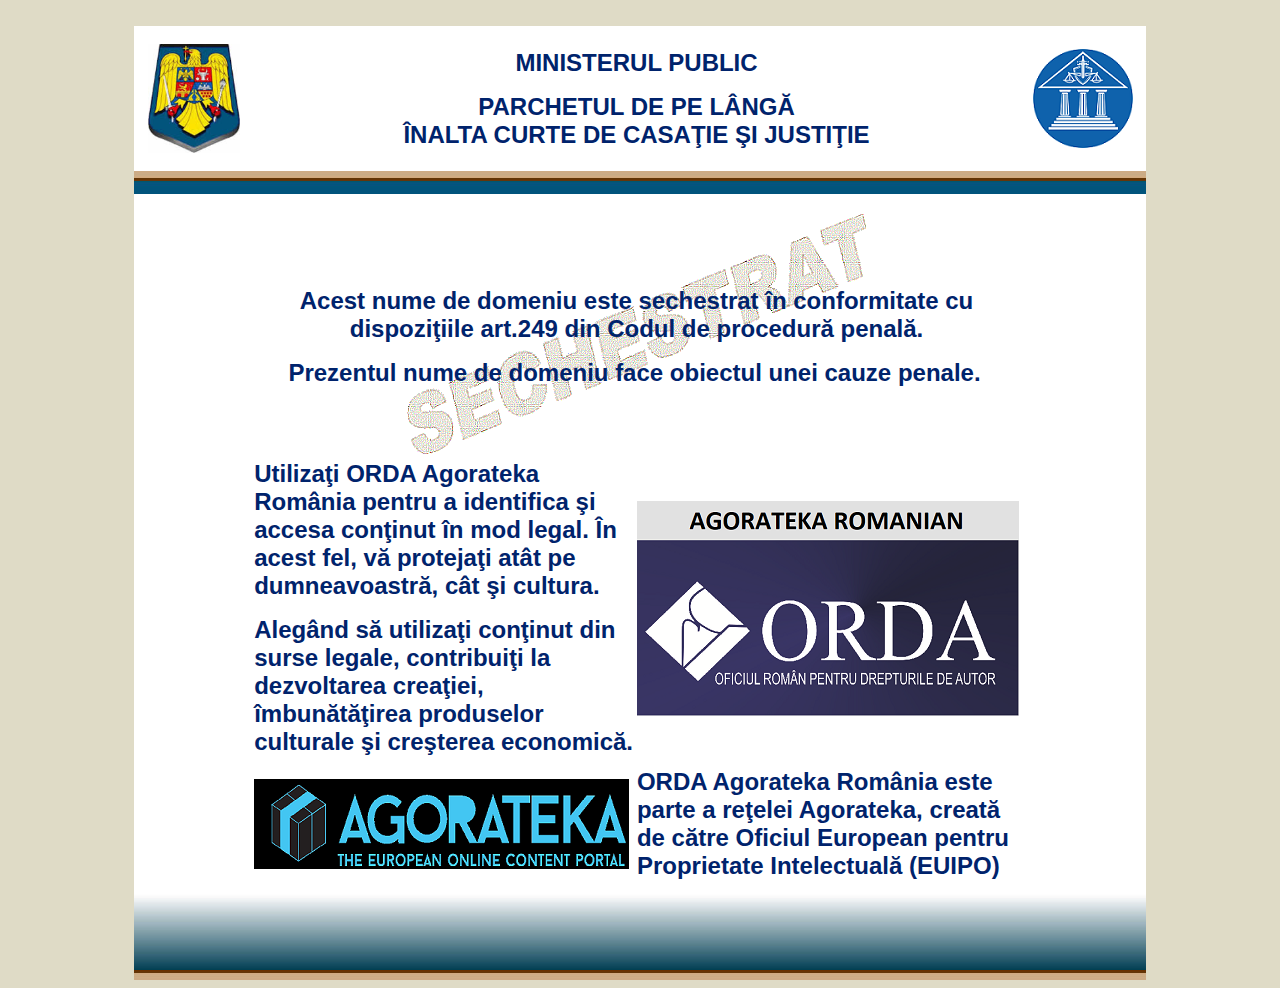
<file: index.html>
<html><head><meta http-equiv="Content-Type" content="text/html; charset=UTF-8">


<title>New Page 1</title>

<style type="text/css">
.auto-style1 {
	border-width: 0px;
}
</style>

</head>

<body bgcolor="#DFDBC6">
<div align="center">

&nbsp;<table border="0" width="80%" height="90%" bgcolor="#FFFFFF" style="border-collapse: collapse; font-style: normal;">
	<tbody><tr height="145" align="center">
		<td width="164"><img src="./New Page 1_files/stema_relief.jpg" width="92" height="109"></td>
		<td colspan="3"> 
		<p align="center">
		<b>
		<font face="Arial" color="#00236C" size="5">MINISTERUL PUBLIC</font>
		
		</b></p>
		<p align="center" style="margin-top: 0; margin-bottom: 0">
		<b>
		
		<font face="Arial" color="#00236C" size="5">PARCHETUL DE PE L<span lang="ro">ÂNG&#258;</span></font></b></p>
		<p style="margin-top: 0; margin-bottom: 0" align="center"><b>
		<span lang="ro"><font color="#00236C" size="5" face="Arial">ÎNALTA CURTE DE 
		CASA&#354;IE &#350;I JUSTI&#354;IE</font></span></b>
	  </p></td>
		<td width="169" align="center">
		<a href="http://www.mpublic.ro/" target="_blank">
		<img src="./New Page 1_files/logo_mic.png" width="100" height="99" alt="" class="auto-style1"></a></td>
	</tr>
	<tr>
		<td colspan="5" height="23" background="./New Page 1_files/bordura_sus.jpg">&nbsp;</td>
	</tr>
	
		<tr>
		<td>&nbsp;</td>
		<td colspan="3">&nbsp;</td>
		<td>&nbsp;</td>
	</tr>
	
	

		<tr>
		<td width="164">&nbsp;</td>
		<td height="245" colspan="3" background="./New Page 1_files/background_mic.gif" style="background-repeat: no-repeat; background-position:top center;">
			<p align="center"><b>
			<font face="Arial" size="5" color="#00236C">Acest nume de domeniu 
			este sechestrat
			<span lang="ro">în conformitate cu dispozi&#355;iile art.</span>249<span lang="ro"> din Codul de 
			procedur&#259; penal&#259;.</span></font></b></p>
			<p align="center">
			<b>
			<font face="Arial" size="5" color="#00236C">
			<span lang="ro">Prezentul nume de domeniu face obiectul unei cauze 
			penal</span>e<span lang="ro">.</span></font></b>&nbsp;</p></td>
		<td width="169">&nbsp;</td>
	</tr>
	
	

		<tr>
		  <td height="246">&nbsp;</td>
		  <td colspan="2"><p><font face="Arial" size="4" color="#00236C"><b><font face="Arial" size="5" color="#00236C">Utiliza&#355;i ORDA Agorateka România pentru a identifica &#351;i accesa con&#355;inut în mod legal. În acest fel, v&#259; proteja&#355;i atât pe dumneavoastr&#259;, cât &#351;i cultura.</font></b></font></p>
		    <p><font face="Arial" size="4" color="#00236C"><b><font face="Arial" size="5" color="#00236C"><span lang="ro">Alegând s&#259; utiliza&#355;i con&#355;inut din surse legale, contribui&#355;i la dezvoltarea crea&#355;iei, îmbun&#259;t&#259;&#355;irea produselor culturale &#351;i cre&#351;terea economic&#259;.</span></font></b></font></p>
	      <font face="Arial" size="4" color="#00236C"><b>	      </b></font></td>
		  <td width="355">
		  <a href="https://orda.ro/agorateka-romanian/" target="_blank">
		  <img src="./New Page 1_files/Orda_mic.png" width="382" height="215" alt="" class="auto-style1"></a></td>
		  <td>&nbsp;</td>
    </tr>
		<tr>
		  <td height="133">&nbsp;</td>
		  <td width="386"><a href="https://agorateka.eu/" target="_blank">
		  <img src="./New Page 1_files/agorateka_mic.png" alt="" width="375" height="90" align="left" class="auto-style1"></a></td>
		  <td colspan="2"><font face="Arial" size="5" color="#00236C"><b>
		  <p>ORDA Agorateka România este parte a re&#355;elei Agorateka, creat&#259; de c&#259;tre Oficiul European pentru Proprietate Intelectual&#259; (EUIPO)</p></b></font></td>
		  <td>&nbsp;</td>
    </tr>
	
	

		<tr>
		<td colspan="5" height="90" background="./New Page 1_files/bordura_jos.jpg">&nbsp;</td>
	</tr>
	
	

</tbody></table>
</div>


</body></html>
</file>
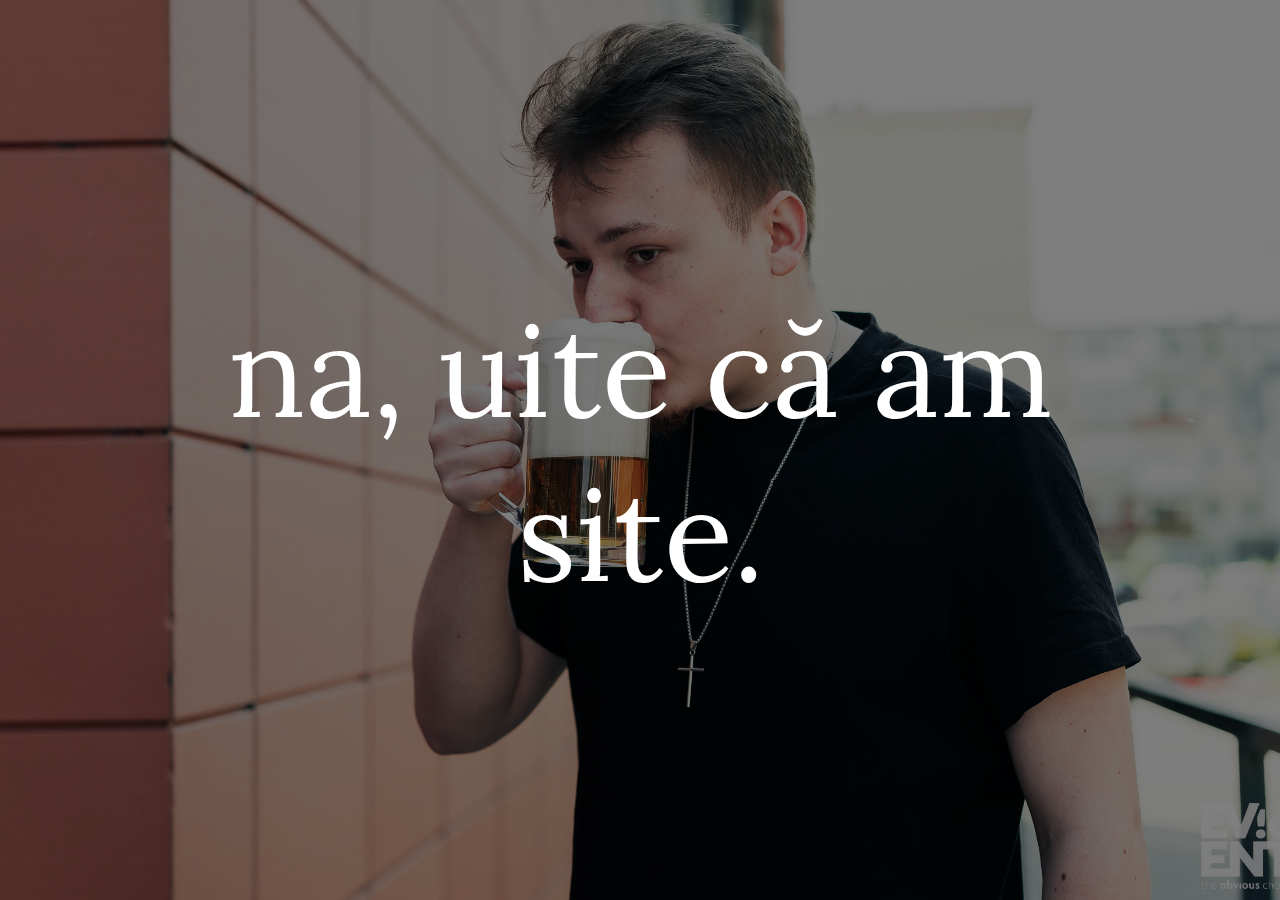
<file: index-old.html>
<!DOCTYPE html>
<html lang="en">

<head>
    <meta charset="UTF-8">
    <meta name="viewport" content="width=device-width, initial-scale=1.0">
    <title>Black</title>
    <link
            rel="stylesheet"
            href="./styles.css"
    >
    <link rel="icon" type="image/x-icon" href="./favicon.ico">
</head>
<body>
    <div class="background-container"></div>
    <div class="halat-scump">o sută de lei a fost domeniul ăsta</div>
    <div class="aici-ma-laud">na, uite că am site.</div>
</body>
</html>
</file>
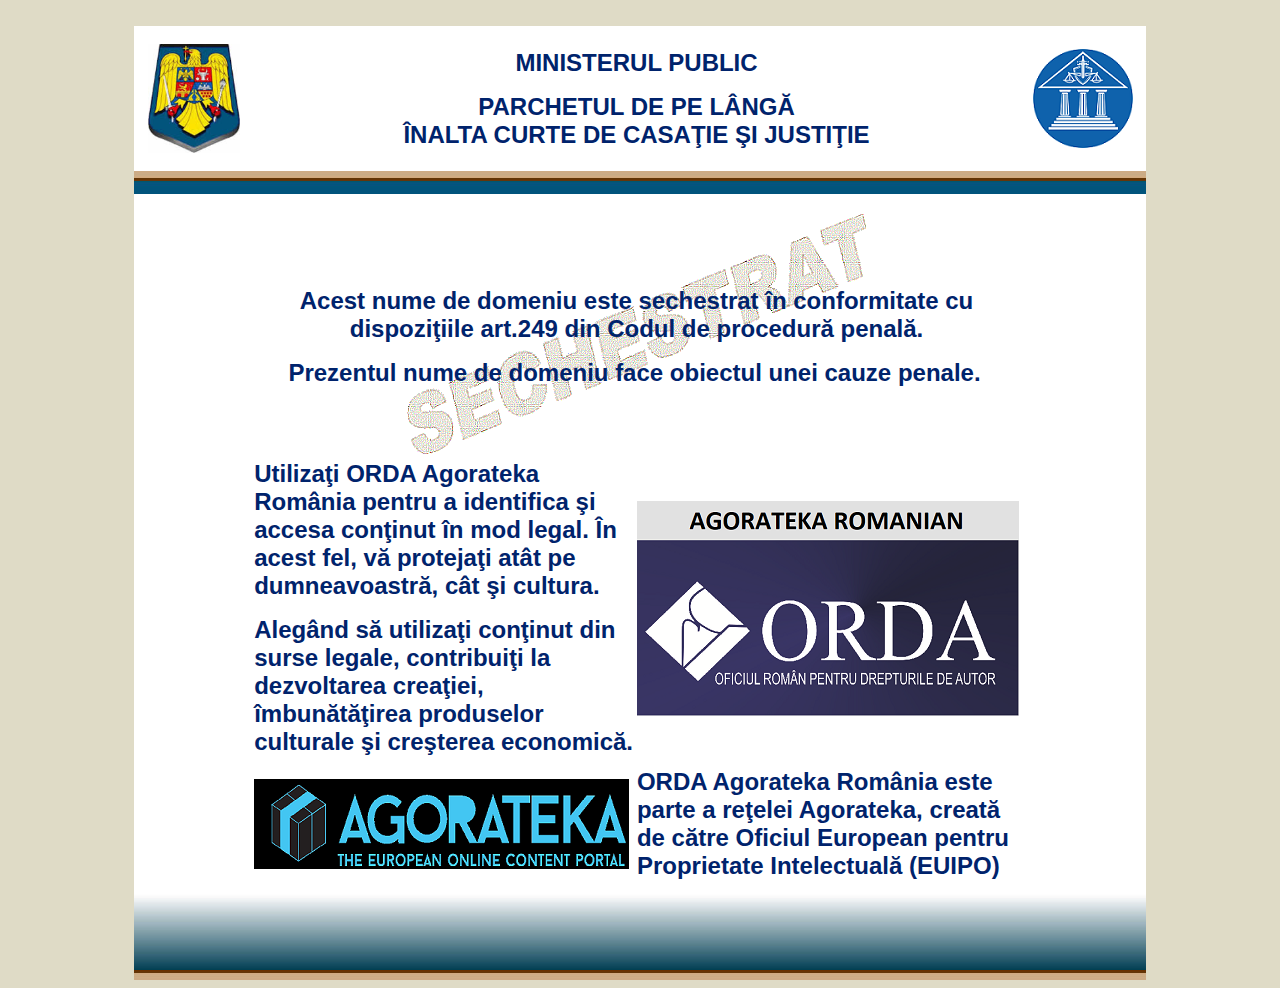
<file: New Page 1.html>
<html><head><meta http-equiv="Content-Type" content="text/html; charset=windows-1252">


<title>New Page 1</title>

<style type="text/css">
.auto-style1 {
	border-width: 0px;
}
</style>

</head>

<body bgcolor="#DFDBC6">
<div align="center">

&nbsp;<table border="0" width="80%" height="90%" bgcolor="#FFFFFF" style="border-collapse: collapse; font-style: normal;">
	<tbody><tr height="145" align="center">
		<td width="164"><img src="./New Page 1_files/stema_relief.jpg" width="92" height="109"></td>
		<td colspan="3"> 
		<p align="center">
		<b>
		<font face="Arial" color="#00236C" size="5">MINISTERUL PUBLIC</font>
		
		</b></p>
		<p align="center" style="margin-top: 0; margin-bottom: 0">
		<b>
		
		<font face="Arial" color="#00236C" size="5">PARCHETUL DE PE L<span lang="ro">�NG&#258;</span></font></b></p>
		<p style="margin-top: 0; margin-bottom: 0" align="center"><b>
		<span lang="ro"><font color="#00236C" size="5" face="Arial">�NALTA CURTE DE 
		CASA&#354;IE &#350;I JUSTI&#354;IE</font></span></b>
	  </p></td>
		<td width="169" align="center">
		<a href="http://www.mpublic.ro/" target="_blank">
		<img src="./New Page 1_files/logo_mic.png" width="100" height="99" alt="" class="auto-style1"></a></td>
	</tr>
	<tr>
		<td colspan="5" height="23" background="./New Page 1_files/bordura_sus.jpg">&nbsp;</td>
	</tr>
	
		<tr>
		<td>&nbsp;</td>
		<td colspan="3">&nbsp;</td>
		<td>&nbsp;</td>
	</tr>
	
	

		<tr>
		<td width="164">&nbsp;</td>
		<td height="245" colspan="3" background="./New Page 1_files/background_mic.gif" style="background-repeat: no-repeat; background-position:top center;">
			<p align="center"><b>
			<font face="Arial" size="5" color="#00236C">Acest nume de domeniu 
			este sechestrat
			<span lang="ro">�n conformitate cu dispozi&#355;iile art.</span>249<span lang="ro"> din Codul de 
			procedur&#259; penal&#259;.</span></font></b></p>
			<p align="center">
			<b>
			<font face="Arial" size="5" color="#00236C">
			<span lang="ro">Prezentul nume de domeniu face obiectul unei cauze 
			penal</span>e<span lang="ro">.</span></font></b>&nbsp;</p></td>
		<td width="169">&nbsp;</td>
	</tr>
	
	

		<tr>
		  <td height="246">&nbsp;</td>
		  <td colspan="2"><p><font face="Arial" size="4" color="#00236C"><b><font face="Arial" size="5" color="#00236C">Utiliza&#355;i ORDA Agorateka Rom�nia pentru a identifica &#351;i accesa con&#355;inut �n mod legal. �n acest fel, v&#259; proteja&#355;i at�t pe dumneavoastr&#259;, c�t &#351;i cultura.</font></b></font></p>
		    <p><font face="Arial" size="4" color="#00236C"><b><font face="Arial" size="5" color="#00236C"><span lang="ro">Aleg�nd s&#259; utiliza&#355;i con&#355;inut din surse legale, contribui&#355;i la dezvoltarea crea&#355;iei, �mbun&#259;t&#259;&#355;irea produselor culturale &#351;i cre&#351;terea economic&#259;.</span></font></b></font></p>
	      <font face="Arial" size="4" color="#00236C"><b>	      </b></font></td>
		  <td width="355">
		  <a href="https://orda.ro/agorateka-romanian/" target="_blank">
		  <img src="./New Page 1_files/Orda_mic.png" width="382" height="215" alt="" class="auto-style1"></a></td>
		  <td>&nbsp;</td>
    </tr>
		<tr>
		  <td height="133">&nbsp;</td>
		  <td width="386"><a href="https://agorateka.eu/" target="_blank">
		  <img src="./New Page 1_files/agorateka_mic.png" alt="" width="375" height="90" align="left" class="auto-style1"></a></td>
		  <td colspan="2"><font face="Arial" size="5" color="#00236C"><b>
		  <p>ORDA Agorateka Rom�nia este parte a re&#355;elei Agorateka, creat&#259; de c&#259;tre Oficiul European pentru Proprietate Intelectual&#259; (EUIPO)</p></b></font></td>
		  <td>&nbsp;</td>
    </tr>
	
	

		<tr>
		<td colspan="5" height="90" background="./New Page 1_files/bordura_jos.jpg">&nbsp;</td>
	</tr>
	
	

</tbody></table>
</div>


</body></html>
</file>
<file: styles.css>
* {
    box-sizing: border-box;
}

html {
    text-align: center;
    color: #111111;
    font-family: "Lora", serif;
}

@font-face{
    font-family: "Lora";
    src: url("./Lora.ttf")
}

.background-container{
    position: fixed;
    top: 0;
    left: 0;
    width: 100vw;
    height: 100vh;
    z-index: -1;
    background-image: url('./background.jpg');
    background-size: cover;
    background-position: center;
    background-attachment: fixed;
    filter: brightness(0.5);
}

.halat-scump{
    position: fixed;
    /*background-color: darkorange;*/
    bottom: 5vh;
    width: 80vw;
    left: 10vw;
    color: #969696;
    visibility: hidden;
}

.aici-ma-laud{
    position: fixed;
    /*background-color: darkorange;*/
    border-radius: 5px;
    left: 10vw;
    top: 32vh;
    width: 80vw;
    height: 10rem;
    color: white;
    font-size: 8rem;
}


@media only screen and (max-width: 670px){
    .halat-scump{
        visibility: hidden;
    }
    .aici-ma-laud{
        top: 10vh;
        line-height: 7rem;
    }
}
</file>
